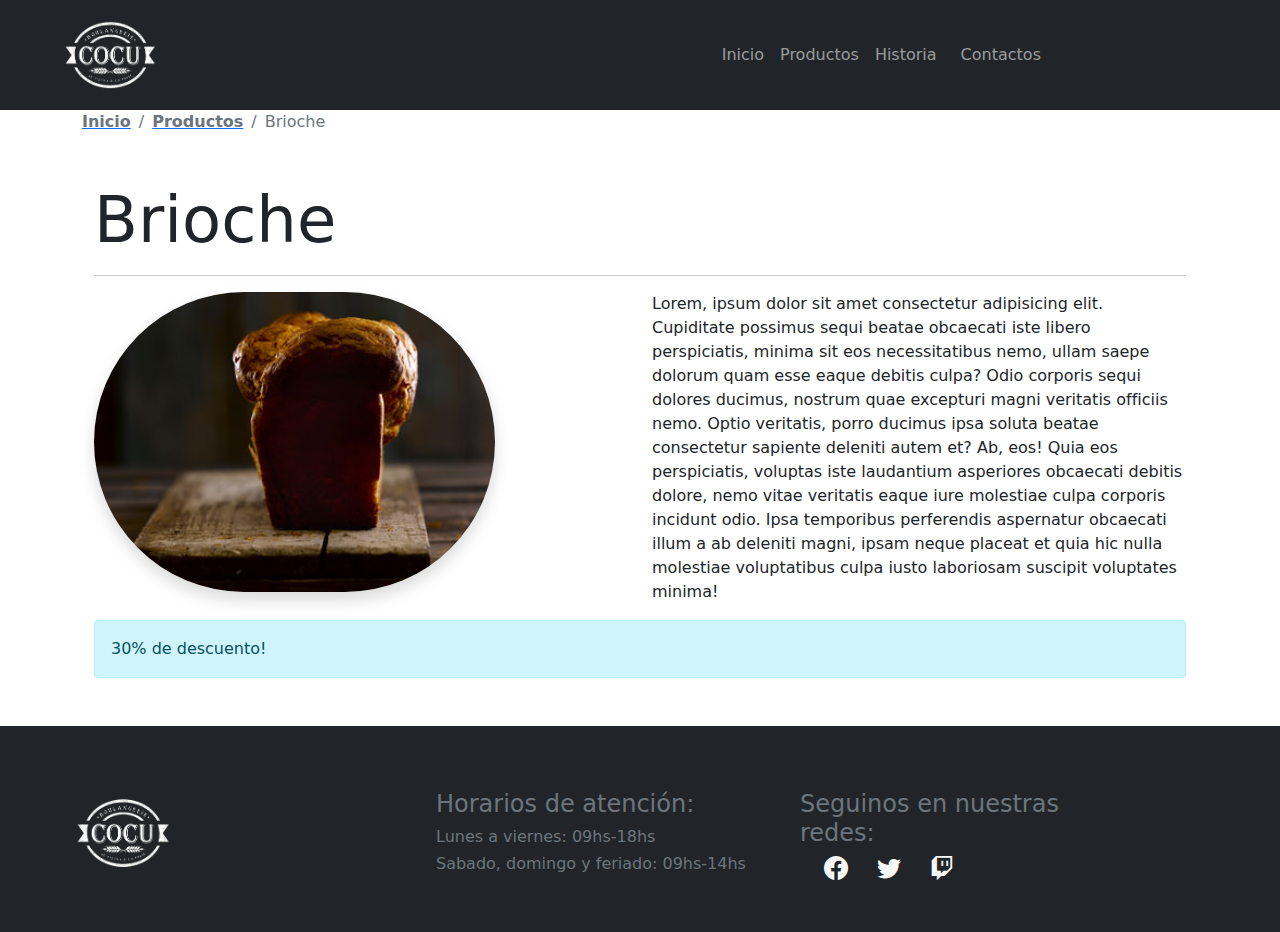
<file: pages/brioche.html>
<html lang="es">
  <head>
    <meta charset="UTF-8" />
    <meta http-equiv="X-UA-Compatible" content="IE=edge" />
    <meta name="viewport" content="width=device-width, initial-scale=1.0" />
    <meta name="author" content="EduRoss" />
    <meta name="keywords" content="pan, panaderia, panes" />
    <meta name="description" content="fabricacion y venta de panes" />
    <link rel="stylesheet" href="/css/bootstrap.min.css" />
    <link
      rel="stylesheet"
      href="https://cdn.jsdelivr.net/npm/bootstrap-icons@1.8.1/font/bootstrap-icons.css"
    />
    <link rel="stylesheet" href="/css/style.css" />
    <title>Panaderia Cocu</title>
  </head>
  <body>
    <header>
      <nav class="navbar navbar-expand-lg navbar-dark bg-dark">
        <div class="container-fluid">
          <a class="navbar-brand ms-5 col-5 col-md-4" href="/index.html">
            <img width="100" src="/img/cocu_logo-450.png" alt="logo" />
          </a>
          <button
            class="navbar-toggler col-md-4"
            type="button"
            data-bs-toggle="collapse"
            data-bs-target="#navbarSupportedContent"
            aria-controls="navbarSupportedContent"
            aria-expanded="false"
            aria-label="Toggle navigation"
          >
            <span class="navbar-toggler-icon"></span>
          </button>
          <div class="collapse navbar-collapse" id="navbarSupportedContent">
            <ul class="navbar-nav mx-auto mb-2 mb-lg-0">
              <li class="nav-item">
                <a class="nav-link" href="/index.html">Inicio</a>
              </li>
              <li class="nav-item">
                <a class="nav-link" href="/pages/productos.html">Productos</a>
              </li>
              <li class="nav-item">
                <a class="nav-link" href="/pages/historia.html">Historia</a>
              </li>
              `
              <li class="nav-item">
                <a class="nav-link" href="/pages/contactos.html">Contactos</a>
              </li>
            </ul>
          </div>
        </div>
      </nav>
    </header>
    <main class="container">
      <nav aria-label="breadcrumb">
        <ol class="breadcrumb">
          <li class="breadcrumb-item">
            <a href="/index.html"><b class="text-secondary">Inicio</b></a>
          </li>
          <li class="breadcrumb-item">
            <a href="/pages/productos.html"
              ><b class="text-secondary">Productos</b></a
            >
          </li>
          <li class="breadcrumb-item active" aria-current="page">Brioche</li>
        </ol>
      </nav>
      <section class="container my-5">
        <h1 class="display-3">Brioche</h1>
        <hr />
        <article class="row">
          <div class="col-12 col-lg-6 mb-3">
            <img
              src="/img/productos/Brioche-larga-oscura_00059_portfolio1.jpg"
              alt="brioche" class="w-75 rounded-pill shadow"
            />
          </div>
          <div class="col-12 col-lg-6">
            <p>
              Lorem, ipsum dolor sit amet consectetur adipisicing elit.
              Cupiditate possimus sequi beatae obcaecati iste libero
              perspiciatis, minima sit eos necessitatibus nemo, ullam saepe
              dolorum quam esse eaque debitis culpa? Odio corporis sequi dolores
              ducimus, nostrum quae excepturi magni veritatis officiis nemo.
              Optio veritatis, porro ducimus ipsa soluta beatae consectetur
              sapiente deleniti autem et? Ab, eos! Quia eos perspiciatis,
              voluptas iste laudantium asperiores obcaecati debitis dolore, nemo
              vitae veritatis eaque iure molestiae culpa corporis incidunt odio.
              Ipsa temporibus perferendis aspernatur obcaecati illum a ab
              deleniti magni, ipsam neque placeat et quia hic nulla molestiae
              voluptatibus culpa iusto laboriosam suscipit voluptates minima!
            </p>
          </div>
        </article>
        <div class="alert alert-info" role="alert">
            30% de descuento!
          </div>
      </section>
    </main>

    <footer class="bg-dark mt-4 px-5">
      <div class="container row py-5">
        <div class="col-md-4 col-12 mt-3">
          <img width="30%" src="/img/cocu_logo-450.png" alt="logof" />
        </div>
        <div class="col-md-4 col-12 mt-3">
          <h4 class="text-secondary">Horarios de atención:</h4>
          <h6 class="text-secondary">Lunes a viernes: 09hs-18hs</h6>
          <h6 class="text-secondary">Sabado, domingo y feriado: 09hs-14hs</h6>
        </div>
        <div class="col-md-4 col-12 mt-3">
          <h4 class="text-secondary">Seguinos en nuestras redes:</h4>
          <a href="#"
            ><i class="bi bi-facebook fs-4 text-light col-sm-4 ms-4"></i
          ></a>
          <a href="#"
            ><i class="bi bi-twitter fs-4 text-light col-sm-4 ms-4"></i
          ></a>
          <a href="#"
            ><i class="bi bi-twitch fs-4 text-light col-sm-4 ms-4"></i
          ></a>
        </div>
      </div>
    </footer>
    <script src="/js/bootstrap.min.js"></script>
  </body>
</html>
</file>
<file: css/style.css>
:hover.imgcategoria{
filter: grayscale(0%);
transition: 250ms;
}

.imgcategoria{
  filter: grayscale(60%);
  border-radius: 30px;
}



@media all and (max-width: 576px) {
    .imgSlider {
        height: 280px;
        object-fit: cover;
      }
    
}
</file>
